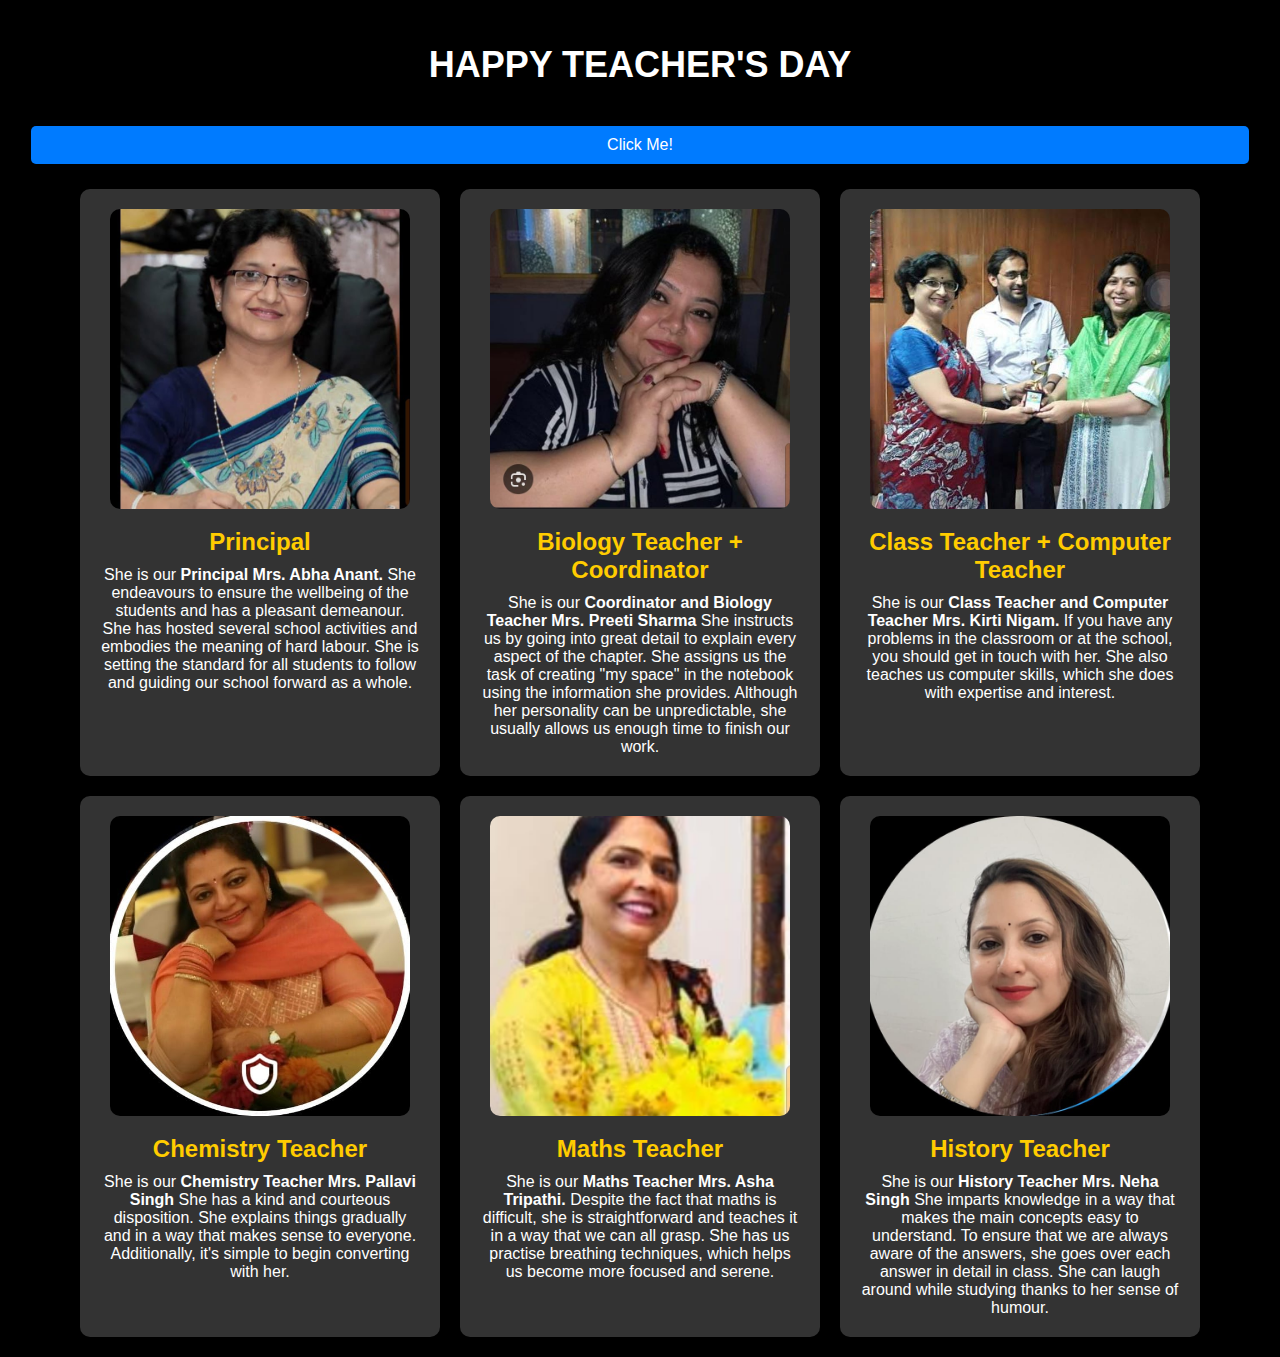
<file: index.html>
<!DOCTYPE html>
<html lang="en">

<head>
    <meta charset="UTF-8">
    <meta name="viewport" content="width=device-width, initial-scale=1.0">
    <title>Happy Teacher's Day</title>
    <link rel="stylesheet" href="styles.css">
</head>

<body>
    <div class="container">
        <h1>HAPPY TEACHER'S DAY</h1>
        <a href="vid.html" class="btn">Click Me!</a>
        <div class="card-container">
            <div class="card">
                <img src="abha_mam.jpg" alt="Abha Mam" width="300" height="300">
                <h2>Principal</h2>
                <p>She is our <b>Principal Mrs. Abha Anant.</b> She endeavours to ensure the wellbeing of the students and has a pleasant demeanour. She has hosted several school activities and embodies the meaning of hard labour. She is setting the standard for all students to follow and guiding our school forward as a whole. </p>
            </div>
            <div class="card">
                <img src="preeti_mam.jpg" alt="Preeti Mam" width="300" height="300">
                <h2>Biology Teacher + Coordinator</h2>
                <p>She is our <b>Coordinator and Biology Teacher Mrs. Preeti Sharma</b> She instructs us by going into great detail to explain every aspect of the chapter. She assigns us the task of creating "my space" in the notebook using the information she provides. Although her personality can be unpredictable, she usually allows us enough time to finish our work.</p>
            </div>
            <div class="card">
                <img src="kirti_mam.jpg" alt="Kirti Mam" width="300" height="300">
                <h2>Class Teacher + Computer Teacher</h2>
                <p>She is our <b>Class Teacher and Computer Teacher Mrs. Kirti Nigam.</b> If you have any problems in the classroom or at the school, you should get in touch with her. She also teaches us computer skills, which she does with expertise and interest.</p>
            </div>
            <div class="card">
                <img src="pallavi mam.jpg" alt="Pallavi Mam" width="300" height="300">
                <h2>Chemistry Teacher</h2>
                <p>She is our <b>Chemistry Teacher Mrs. Pallavi Singh</b> She has a kind and courteous disposition. She explains things gradually and in a way that makes sense to everyone. Additionally, it's simple to begin converting with her.</p>
            </div>
            <div class="card">
                <img src="asha_mam.jpg" alt="Asha Mam" width="300" height="300">
                <h2>Maths Teacher</h2>
                <p>She is our <b>Maths Teacher Mrs. Asha Tripathi. </b> Despite the fact that maths is difficult, she is straightforward and teaches it in a way that we can all grasp. She has us practise breathing techniques, which helps us become more focused and serene.</p>
            </div>
            <div class="card">
                <img src="neha_mam.jpg" alt="Neha Mam" width="300" height="300">
                <h2>History Teacher</h2>
                <p>She is our <b>History Teacher Mrs. Neha Singh</b> She imparts knowledge in a way that makes the main concepts easy to understand. To ensure that we are always aware of the answers, she goes over each answer in detail in class. She can laugh around while studying thanks to her sense of humour.</p>
            </div>
        </div>
    </div>
</body>

</html>
</file>
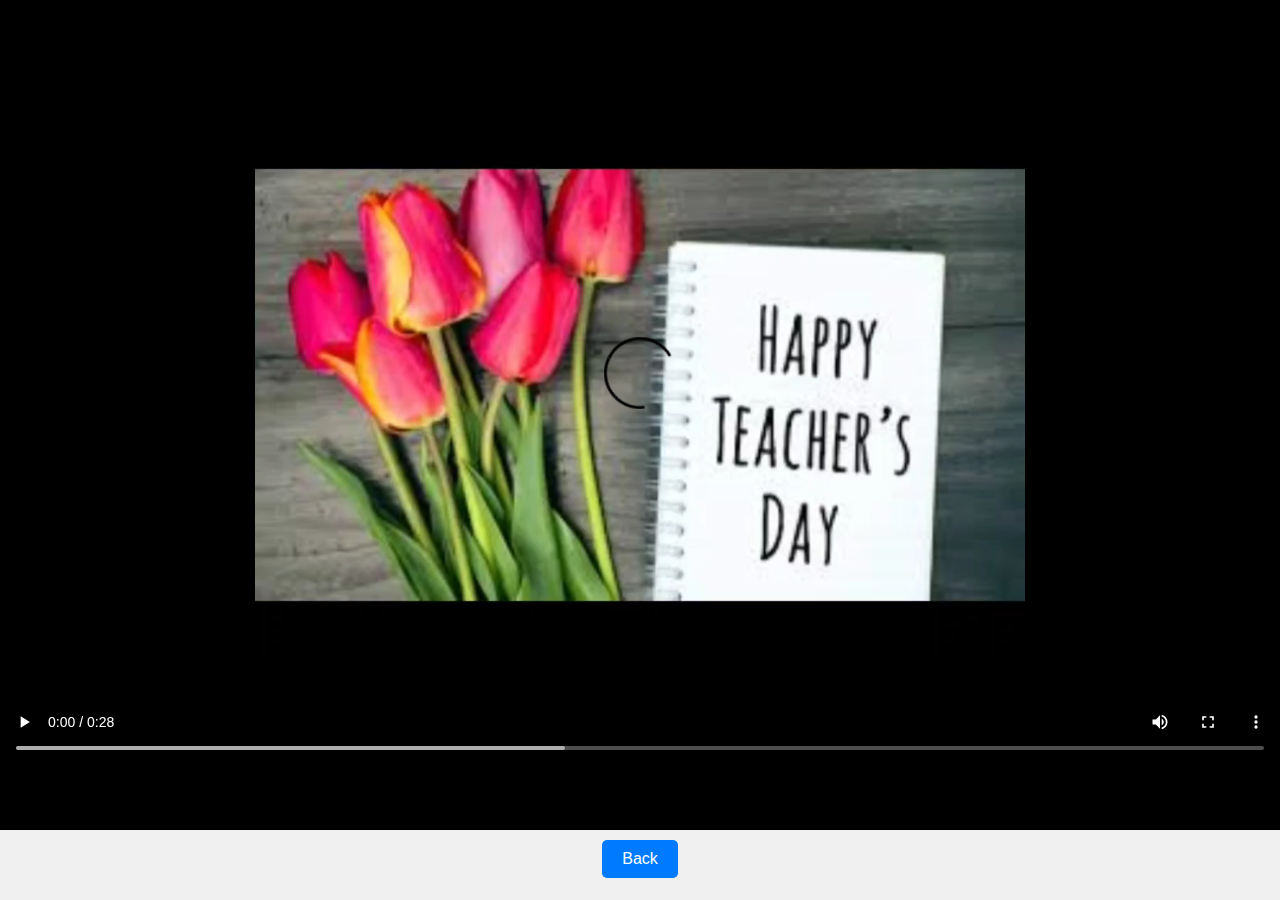
<file: vid.html>
<!DOCTYPE html>
<html lang="en">
<head>
    <meta charset="UTF-8">
    <meta name="viewport" content="width=device-width, initial-scale=1.0">
    <title>Happy Teacher's Day</title>
    <link rel="stylesheet" href="style.css">
</head>
<body>
    <div class="video-container">
        <video controls>
            <source src="teacher.mp4" type="video/mp4">
            Your browser does not support the video tag.
        </video>
    </div>
    <div class="back-button-container">
        <a href="index.html" class="btn">Back</a>
    </div>
</body>
</html>
</file>
<file: styles.css>
body {
    background-color: black;
    color: white;
    font-family: Arial, sans-serif;
    margin: 0;
    padding: 0;
}

.container {
    text-align: center;
    padding: 20px;
}

h1 {
    font-size: 36px;
    margin-bottom: 40px;
}

.card-container {
    display: flex;
    flex-wrap: wrap;
    justify-content: center;
    gap: 20px;
}

.card {
    background-color: #333;
    border-radius: 10px;
    overflow: hidden;
    width: 320px;
    text-align: center;
    padding: 20px;
}

.card img {
    width: 300px;
    height: 300px;
    border-radius: 10px;
    object-fit: cover;
}

.card h2 {
    font-size: 24px;
    color: #ffcc00;
    /* Optional: Different color for headings */
    margin: 15px 0 10px;
}

.card p {
    font-size: 16px;
    color: white;
    margin: 0;
}

.btn {
    display: inline-block;
    padding: 10px 20px;
    background-color: #007BFF;
    color: white;
    text-align: center;
    text-decoration: none;
    border-radius: 5px;
    font-size: 16px;
    transition: background-color 0.3s ease;
    margin-bottom: 2%;
    height: 18px;
    width: 95%;
    justify-content: center;
    text-align: center;
}

.btn:hover {
    background-color: #0056b3;
}
</file>
<file: style.css>
body {
    margin: 0;
    padding: 0;
    height: 100vh;
    display: flex;
    flex-direction: column;
    background-color: black;
    font-family: Arial, sans-serif;
}

.video-container {
    flex: 1;
    display: flex;
    justify-content: center;
    align-items: center;
    overflow: hidden;
    padding-bottom: 60px; /* Space reserved for the back button */
}

video {
    width: 100%;
    height: 100%;
    object-fit: contain;
    background-color: black; /* Optional: Ensure no white space */
}

.back-button-container {
    height: 60px; /* Height reserved for the button */
    text-align: center;
    background-color: #f0f0f0;
    padding-top: 10px;
}

.btn {
    display: inline-block;
    padding: 10px 20px;
    background-color: #007BFF;
    color: white;
    text-align: center;
    text-decoration: none;
    border-radius: 5px;
    font-size: 16px;
    transition: background-color 0.3s ease;
}

.btn:hover {
    background-color: #0056b3;
}
</file>
